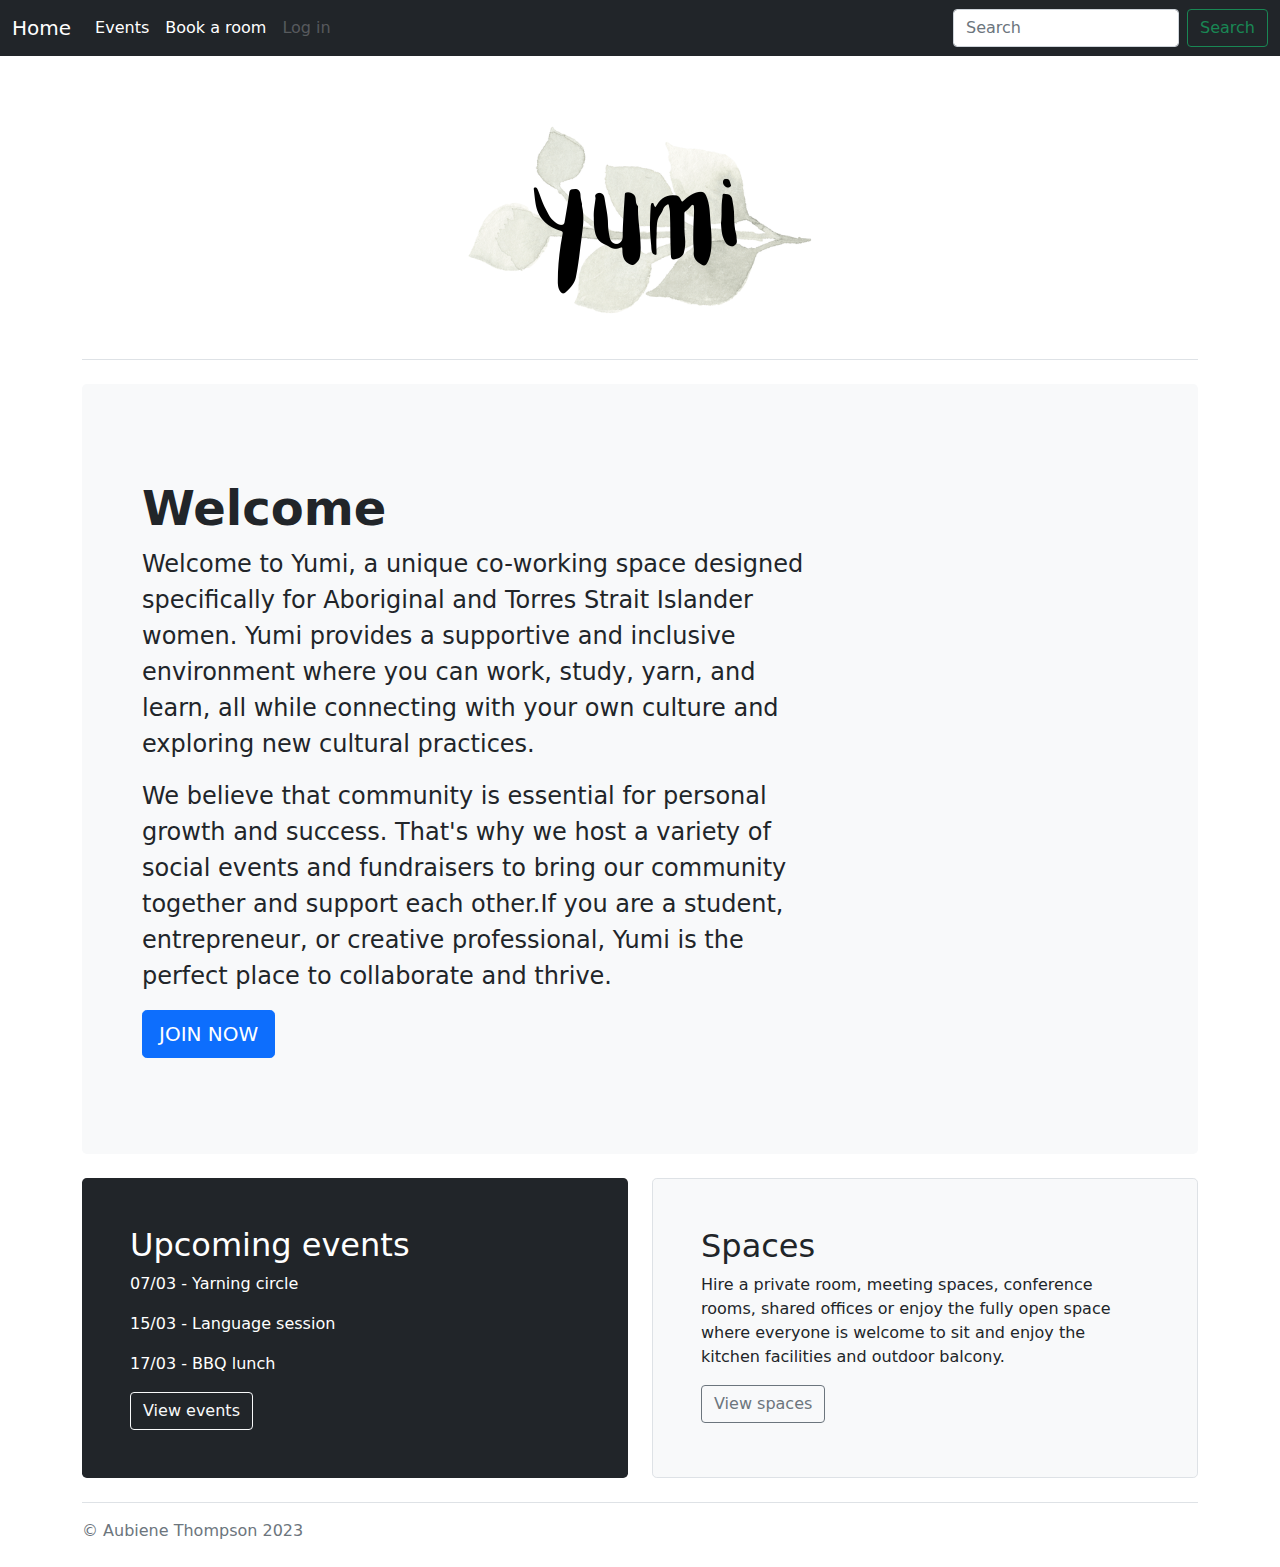
<file: index.html>
<!doctype html>
<html lang="en">
<head>
    <meta charset="utf-8">
    <meta name="viewport" content="width=device-width, initial-scale=1">
    <meta name="description" content="">
    <meta name="author" content="Mark Otto, Jacob Thornton, and Bootstrap contributors">
    <meta name="generator" content="Hugo 0.88.1">
    <title>YUMI</title>

    <link rel="canonical" href="https://getbootstrap.com/docs/5.1/examples/jumbotron/">


    <!-- Bootstrap core CSS -->
    <link href="css/bootstrap.min.css" rel="stylesheet">
    <link href="css/navbar-top-fixed.css" rel="stylesheet">

    <style>
        .bd-placeholder-img {
            font-size: 1.125rem;
            text-anchor: middle;
            -webkit-user-select: none;
            -moz-user-select: none;
            user-select: none;
        }

        @media (min-width: 768px) {
            .bd-placeholder-img-lg {
                font-size: 3.5rem;
            }
        }
    </style>


</head>
<body>
<!-- Bootstrap Custom sticky navigation -->
<nav class="navbar navbar-expand-md navbar-dark fixed-top bg-dark">
    <div class="container-fluid">
        <a class="navbar-brand" href="index.html">Home</a>
        <button class="navbar-toggler" type="button" data-bs-toggle="collapse" data-bs-target="#navbarCollapse"
                aria-controls="navbarCollapse" aria-expanded="false" aria-label="Toggle navigation">
            <span class="navbar-toggler-icon"></span>
        </button>
        <div class="collapse navbar-collapse" id="navbarCollapse">
            <ul class="navbar-nav me-auto mb-2 mb-md-0">
                <li class="nav-item">
                    <a class="nav-link active" aria-current="page" href="events.html">Events</a>
                </li>
                <li class="nav-item">
                    <a class="nav-link active" href="feature.html">Book a room</a>
                </li>
                <li class="nav-item">
                    <a class="nav-link disabled">Log in</a>
                </li>
            </ul>
            <form class="d-flex">
                <input class="form-control me-2" type="search" placeholder="Search" aria-label="Search">
                <button class="btn btn-outline-success" type="submit">Search</button>
            </form>
        </div>
    </div>
</nav>

<!-- End navigation -->
<main>
    <div class="container py-4">
        <header class="pb-3 mb-4 border-bottom">
            <div class="banner">
                <img class="block" src="img/yumi.png" alt="yumi banner">
            </div>
        </header>

        <div class="p-5 mb-4 bg-light rounded-3">
            <div class="container-fluid py-5">
                <h1 class="display-5 fw-bold">Welcome</h1>
                <p class="col-md-8 fs-4">Welcome to Yumi, a unique co-working space designed specifically for Aboriginal
                    and Torres Strait Islander women. Yumi provides a supportive and inclusive environment where you can
                    work, study, yarn, and learn, all while connecting with your own culture and exploring new cultural
                    practices.</p>

                <p class="col-md-8 fs-4">We believe that community is essential for personal growth and success. That's
                    why we host a
                    variety of social events and fundraisers to bring our community together and support each other.If
                    you
                    are a student, entrepreneur, or creative professional, Yumi is the
                    perfect place to collaborate and thrive.</p>
                <a href="index.html" class="btn btn-primary btn-lg" type="button">JOIN NOW</a>
            </div>
        </div>

        <div class="row align-items-md-stretch">
            <div class="col-md-6">
                <div class="h-100 p-5 text-white bg-dark rounded-3">
                    <h2>Upcoming events</h2>
                    <p>07/03 - Yarning circle</p>
                    <p>15/03 - Language session</p>
                    <p>17/03 - BBQ lunch</p>
                    <a href="events.html" class="btn btn-outline-light" type="button">View events</a>
                </div>
            </div>
            <div class="col-md-6">
                <div class="h-100 p-5 bg-light border rounded-3">
                    <h2>Spaces</h2>
                    <p>Hire a private room, meeting spaces, conference rooms, shared offices or enjoy the fully open
                        space where everyone is welcome to sit and enjoy the kitchen facilities and outdoor balcony.
                    </p>
                    <a href="feature.html" class="btn btn-outline-secondary" type="button">View spaces</a>
                </div>
            </div>
        </div>


        <footer class="pt-3 mt-4 text-muted border-top">
            &copy; Aubiene Thompson 2023
        </footer>
    </div>
</main>


</body>
</html>
</file>
<file: css/navbar-top-fixed.css>
/* Show it is fixed to the top */
body {
  min-height: 75rem;
  padding-top: 4.5rem;
}

.banner {
  color: #0f5132;
  text-align: center;
  font-style: italic ;
}
</file>
